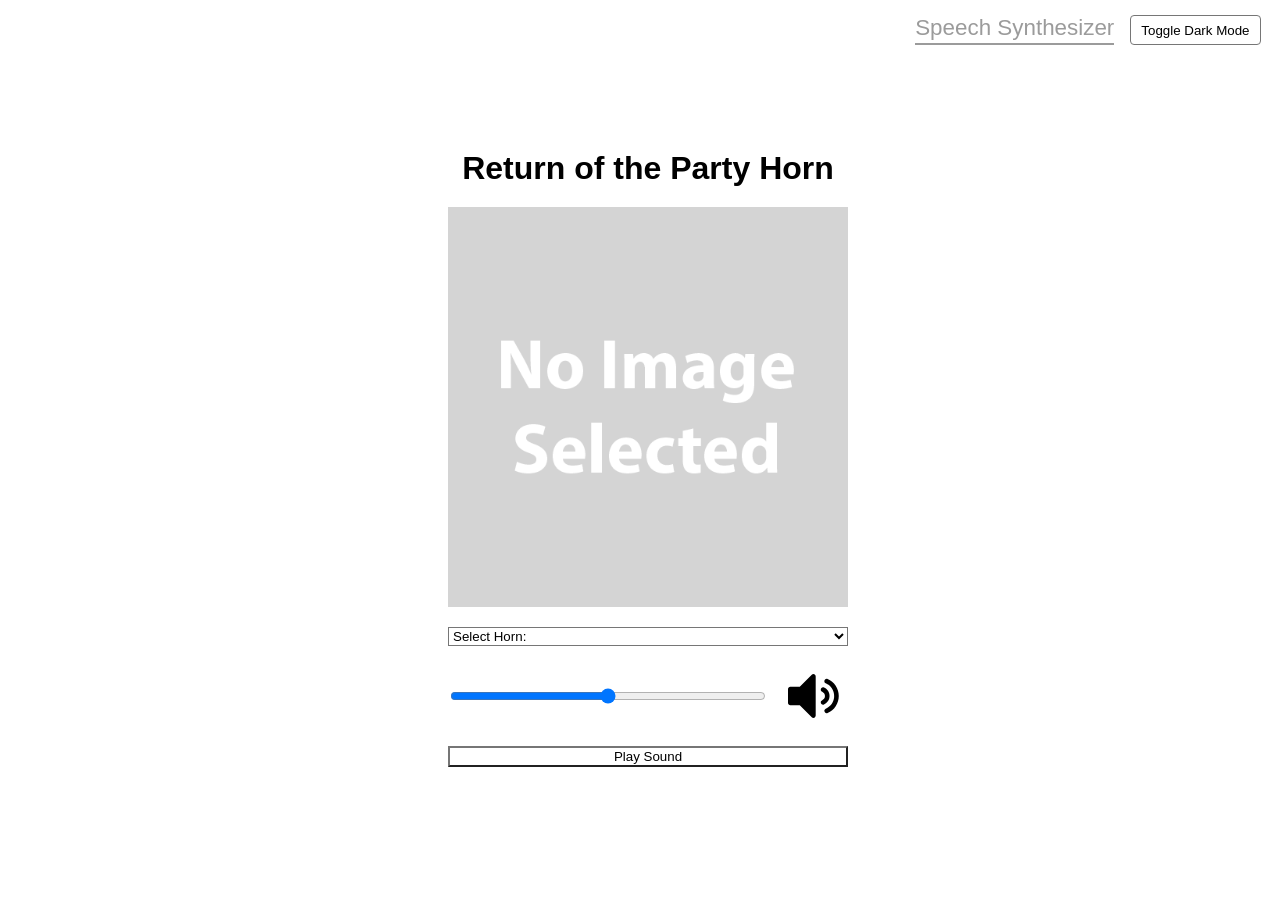
<file: index.html>
<!DOCTYPE html>
<html lang="en">

<head>
  <!-- Google tag (gtag.js) -->
    <script async src="https://www.googletagmanager.com/gtag/js?id=G-9WJWP0CHD9"></script>
  <script>
    window.dataLayer = window.dataLayer || [];
    function gtag(){dataLayer.push(arguments);}
    gtag('js', new Date());

    gtag('config', 'G-9WJWP0CHD9');
  </script>

  <!-- Google Tag Manager -->
  <script>(function(w,d,s,l,i){w[l]=w[l]||[];w[l].push({'gtm.start':
  new Date().getTime(),event:'gtm.js'});var f=d.getElementsByTagName(s)[0],
  j=d.createElement(s),dl=l!='dataLayer'?'&l='+l:'';j.async=true;j.src=
  'https://www.googletagmanager.com/gtm.js?id='+i+dl;f.parentNode.insertBefore(j,f);
  })(window,document,'script','dataLayer','GTM-TWB5583M');</script>
  <!-- End Google Tag Manager -->
  
  <meta charset="UTF-8" />
  <meta http-equiv="X-UA-Compatible" content="IE=edge" />
  <meta name="viewport" content="width=device-width, initial-scale=1.0" />
  <link rel="shortcut icon" href="favicon.ico" type="image/x-icon" />
  <title>Lab 10 - Return of the Party Horn</title>

  <!-- JS Confetti -->
  <script src="assets/scripts/js-confetti.browser.js"></script>

  <!-- Main Stylesheet & Scripts -->
  <link rel="stylesheet" href="assets/styles/global.css" />
  <script src="assets/scripts/partyHorn.js" type="module"></script>
  <script src="assets/scripts/themeToggle.js" type="module"></script>
</head>

<body>
  <!-- Google Tag Manager (noscript) -->
  <noscript><iframe src="https://www.googletagmanager.com/ns.html?id=GTM-TWB5583M"
  height="0" width="0" style="display:none;visibility:hidden"></iframe></noscript>
  <!-- End Google Tag Manager (noscript) -->
  <header>
    <nav>
      <a href="speechSynth.html" title="Go to speech synthesizer">Speech Synthesizer</a>
      <button id="theme-toggle" type="button">Toggle Dark Mode</button>
    </nav>
  </header>
  <main>
    <section id="expose">
      <header>
        <h2>Return of the Party Horn</h2>
      </header>
      <img src="assets/images/no-image.png" alt="No image selected" />
      <select name="horn" id="horn-select">
        <option value="select" disabled selected>Select Horn:</option>
        <option value="air-horn">Air Horn</option>
        <option value="car-horn">Car Horn</option>
        <option value="party-horn">Party Horn</option>
      </select>
      <div id="volume-controls">
        <input type="range" name="volume" id="volume" value="50" min="0" max="100" step="1" />
        <img src="assets/icons/volume-level-2.svg" alt="Volume level 2" />
      </div>
      <button>Play Sound</button>
      <audio class="hidden" src=""></audio>
    </section>
  </main>
  
  <script>
      // Generate a random number between 0 and 1
      const randomNumber = Math.random();
      // Determine if the class should be applied
      const shouldApplyClass = randomNumber < 0.5;
      // Get the body element
      let body = document.querySelector('body');
      // Apply or remove the "blue" class based on the random number
      if (shouldApplyClass) {
            body.classList.add('blue');
      }
  </script>
</body>

</html>
</file>
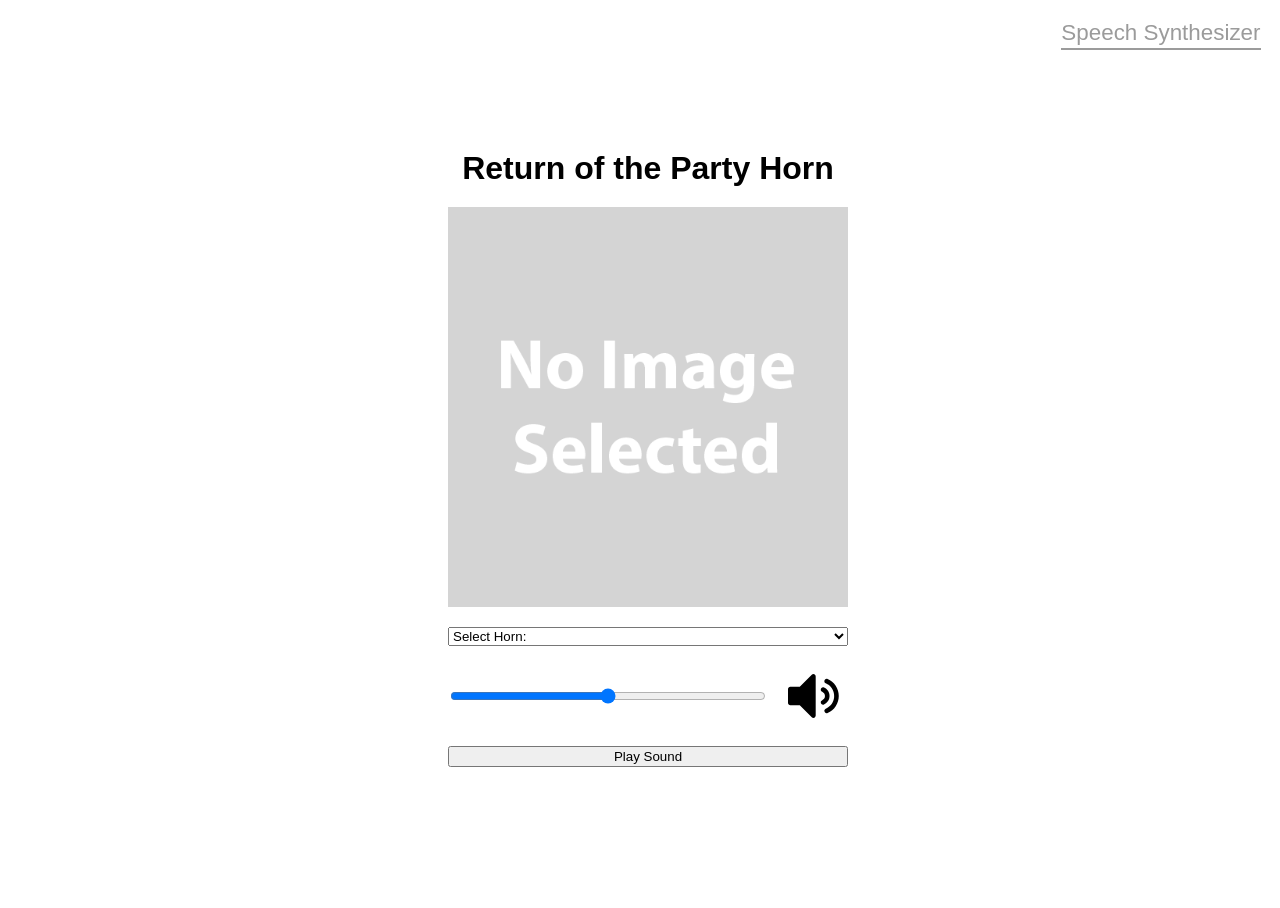
<file: sp26-cse110-lab10/Lab10_Starter-main/index.html>
<!DOCTYPE html>
<html lang="en">

<head>
  <meta charset="UTF-8" />
  <meta http-equiv="X-UA-Compatible" content="IE=edge" />
  <meta name="viewport" content="width=device-width, initial-scale=1.0" />
  <link rel="shortcut icon" href="favicon.ico" type="image/x-icon" />
  <title>Lab 10 - Return of the Party Horn</title>

  <!-- JS Confetti -->
  <script src="assets/scripts/js-confetti.browser.js"></script>

  <!-- Main Stylesheet & Scripts -->
  <link rel="stylesheet" href="assets/styles/global.css" />
  <script src="assets/scripts/partyHorn.js" type="module"></script>
</head>

<body>
  <header>
    <nav>
      <a href="speechSynth.html" title="Go to speech synthesizer">Speech Synthesizer</a>
    </nav>
  </header>
  <main>
    <section id="expose">
      <header>
        <h2>Return of the Party Horn</h2>
      </header>
      <img src="assets/images/no-image.png" alt="No image selected" />
      <select name="horn" id="horn-select">
        <option value="select" disabled selected>Select Horn:</option>
        <option value="air-horn">Air Horn</option>
        <option value="car-horn">Car Horn</option>
        <option value="party-horn">Party Horn</option>
      </select>
      <div id="volume-controls">
        <input type="range" name="volume" id="volume" value="50" min="0" max="100" step="1" />
        <img src="assets/icons/volume-level-2.svg" alt="Volume level 2" />
      </div>
      <button>Play Sound</button>
      <audio class="hidden" src=""></audio>
    </section>
  </main>
</body>

</html>
</file>
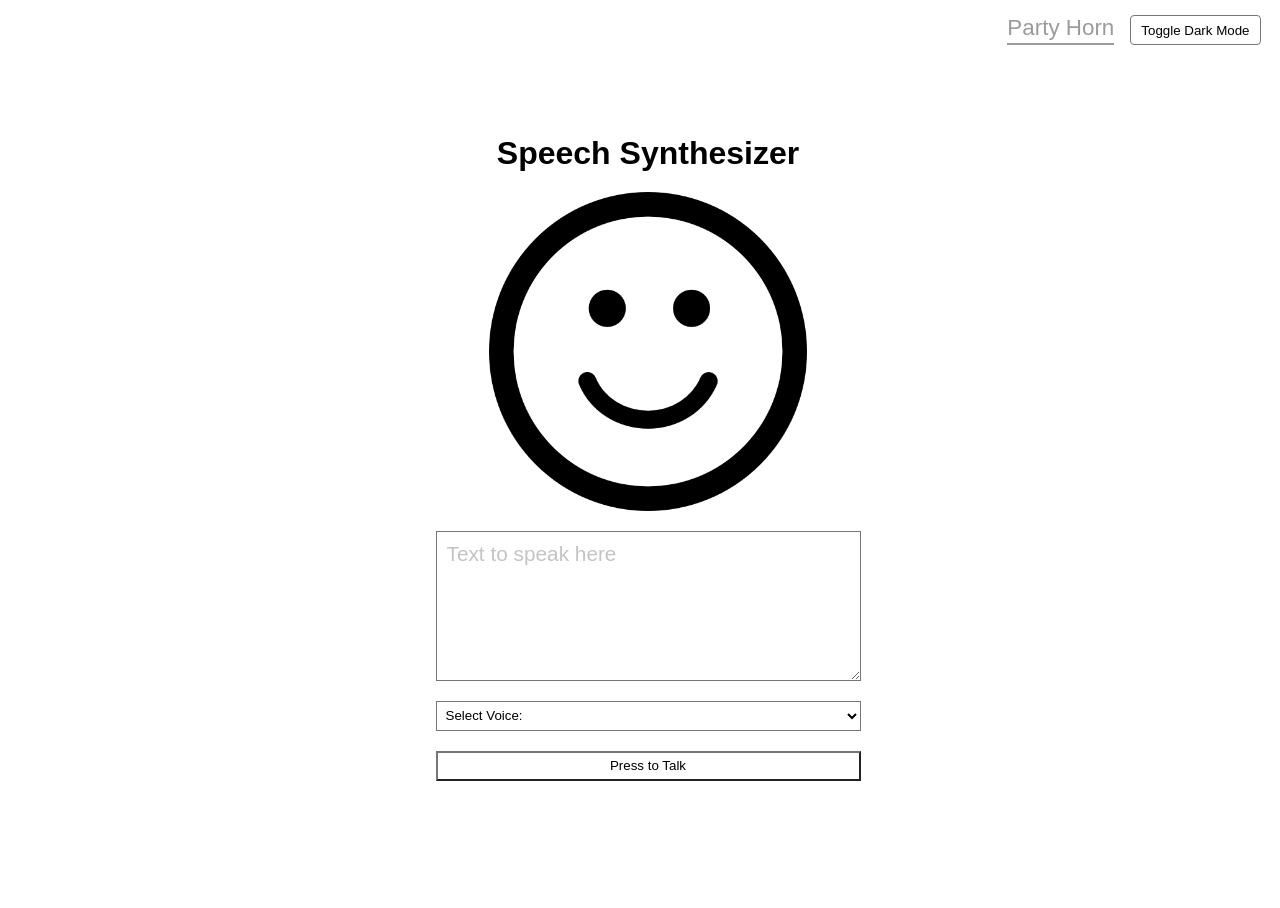
<file: speechSynth.html>
<!DOCTYPE html>
<html lang="en">

<head>
  <!-- Google tag (gtag.js) -->
    <script async src="https://www.googletagmanager.com/gtag/js?id=G-9WJWP0CHD9"></script>
  <script>
    window.dataLayer = window.dataLayer || [];
    function gtag(){dataLayer.push(arguments);}
    gtag('js', new Date());

    gtag('config', 'G-9WJWP0CHD9');
  </script>
  
  <!-- Google Tag Manager -->
  <script>(function(w,d,s,l,i){w[l]=w[l]||[];w[l].push({'gtm.start':
  new Date().getTime(),event:'gtm.js'});var f=d.getElementsByTagName(s)[0],
  j=d.createElement(s),dl=l!='dataLayer'?'&l='+l:'';j.async=true;j.src=
  'https://www.googletagmanager.com/gtm.js?id='+i+dl;f.parentNode.insertBefore(j,f);
  })(window,document,'script','dataLayer','GTM-TWB5583M');</script>
  <!-- End Google Tag Manager -->

  <meta charset="UTF-8" />
  <meta http-equiv="X-UA-Compatible" content="IE=edge" />
  <meta name="viewport" content="width=device-width, initial-scale=1.0" />
  <link rel="shortcut icon" href="favicon.ico" type="image/x-icon" />
  <title>Lab 5 - Party Horn</title>

  <!-- Main Stylesheet & Scripts -->
  <link rel="stylesheet" href="assets/styles/global.css" />
  <script src="assets/scripts/speechSynth.js" type="module"></script>
  <script src="assets/scripts/themeToggle.js" type="module"></script>

</head>

<body>
  <!-- Google Tag Manager (noscript) -->
  <noscript><iframe src="https://www.googletagmanager.com/ns.html?id=GTM-TWB5583M"
  height="0" width="0" style="display:none;visibility:hidden"></iframe></noscript>
  <!-- End Google Tag Manager (noscript) -->
  <header>
    <nav>
      <a href="index.html" title="Go to  party horn">Party Horn</a>
      <button id="theme-toggle" type="button">Toggle Dark Mode</button>
    </nav>
  </header>
  <main>
    <section id="explore">
      <header>
        <h2>Speech Synthesizer</h2>
      </header>
      <img src="assets/images/smiling.png" alt="Smiling face" />
      <textarea name="text-to-speak" id="text-to-speak" rows="10" placeholder="Text to speak here"></textarea>
      <select name="voice" id="voice-select">
        <option value="select" disabled selected>Select Voice:</option>
      </select>
      <button>Press to Talk</button>
    </section>
  </main>
</body>

</html>
</file>
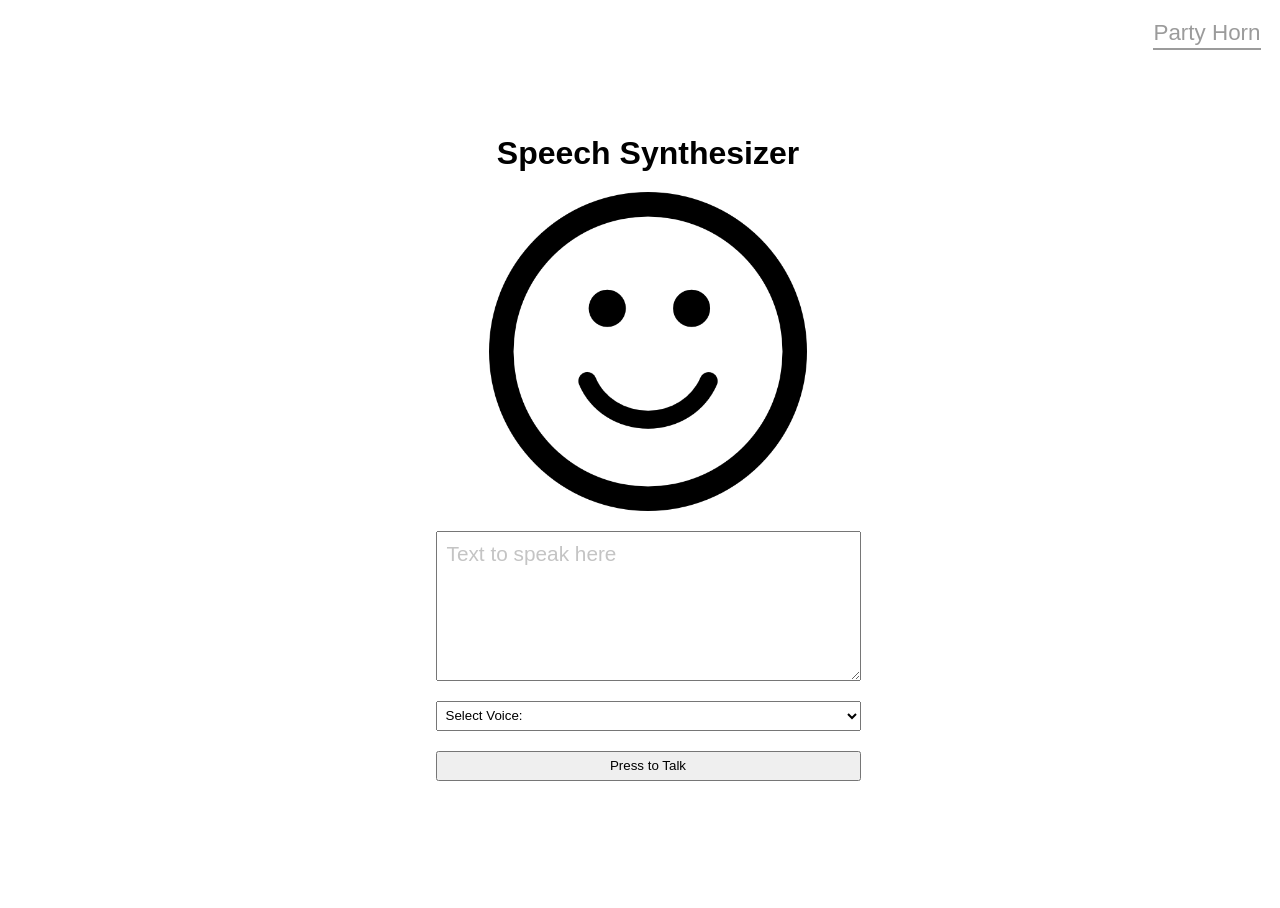
<file: sp26-cse110-lab10/Lab10_Starter-main/speechSynth.html>
<!DOCTYPE html>
<html lang="en">

<head>
  <meta charset="UTF-8" />
  <meta http-equiv="X-UA-Compatible" content="IE=edge" />
  <meta name="viewport" content="width=device-width, initial-scale=1.0" />
  <link rel="shortcut icon" href="favicon.ico" type="image/x-icon" />
  <title>Lab 5 - Party Horn</title>

  <!-- Main Stylesheet & Scripts -->
  <link rel="stylesheet" href="assets/styles/global.css" />
  <script src="assets/scripts/speechSynth.js" type="module"></script>
</head>

<body>
  <header>
    <nav>
      <a href="index.html" title="Go to  party horn">Party Horn</a>
    </nav>
  </header>
  <main>
    <section id="explore">
      <header>
        <h2>Speech Synthesizer</h2>
      </header>
      <img src="assets/images/smiling.png" alt="Smiling face" />
      <textarea name="text-to-speak" id="text-to-speak" rows="10" placeholder="Text to speak here"></textarea>
      <select name="voice" id="voice-select">
        <option value="select" disabled selected>Select Voice:</option>
      </select>
      <button>Press to Talk</button>
    </section>
  </main>
</body>

</html>
</file>
<file: assets/styles/global.css>
/* style.css */

:root {
  --bg-color: #ffffff;
  --text-color: #000000;
  --panel-bg-color: #ffffff;
  --link-color: rgb(155, 155, 155);
  --link-hover-color: transparent;
  --control-bg-color: #ffffff;
  --control-border-color: rgb(118, 118, 118);
  --textarea-text-color: gray;
  --placeholder-color: rgb(196, 196, 196);
}

* {
  font-family: sans-serif;
}

body {
  align-items: center;
  background-color: var(--bg-color);
  color: var(--text-color);
  display: grid;
  justify-items: center;
  transition: background-color 0.3s, color 0.3s;
}

body.blue {
  --bg-color: lightblue;
  --link-color: #000000;
}

body.blue>main {
  background-color: var(--panel-bg-color);
  border-radius: 5px;
  padding: 30px
}

body.dark-mode {
  --bg-color: #121212;
  --text-color: #ffffff;
  --panel-bg-color: #1f1f1f;
  --link-color: #ffffff;
  --control-bg-color: #1f1f1f;
  --control-border-color: #8f8f8f;
  --textarea-text-color: #ffffff;
  --placeholder-color: #b8b8b8;
}

body, html {
  height: 100%;
  width: 100%;
}

h2 {
  font-size: 2rem;
  margin: 0;
  text-align: center;
}

body>header {
  display: flex;
  height: 20px;
  justify-content: flex-end;
  padding-right: 55px;
  position: absolute;
  top: 20px;
  width: 100%;
}

body>header nav {
  align-items: center;
  column-gap: 16px;
  display: flex;
}

body>header a {
  border-bottom: 2px solid var(--link-color);
  color: var(--link-color);
  font-size: 1.4rem;
  padding-bottom: 2.5px;
  text-decoration: none;
}

body.blue>header a {
  border-bottom: 2px solid var(--link-color);
  color: var(--link-color);
  font-size: 1.4rem;
  padding-bottom: 2.5px;
  text-decoration: none;
}

body>header a:hover {
  border-bottom: 2px solid var(--link-hover-color);
}

#theme-toggle {
  background-color: var(--control-bg-color);
  border: 1px solid var(--control-border-color);
  border-radius: 4px;
  color: var(--text-color);
  cursor: pointer;
  min-height: 30px;
  padding: 4px 10px;
}

main>section {
  display: grid;
  max-width: 400px;
  row-gap: 20px;
  width: 100%;
}

.hidden {
  display: none;
}

#explore {
  justify-items: center;
  max-width: 425px;
}

#explore button, #explore select {
  height: 30px;
  width: 425px;
}

button, select, textarea {
  background-color: var(--control-bg-color);
  border-color: var(--control-border-color);
  color: var(--text-color);
}

#explore img {
  width: 75%;
}

#explore select {
  padding-left: 5px;
}

#explore textarea {
  box-sizing: border-box;
  color: var(--textarea-text-color);
  font-size: 1.3rem;
  height: 150px;
  max-width: 425px;
  padding: 10px;
  width: 100%;
}

#explore textarea::placeholder {
  color: var(--placeholder-color);
}

#expose img {
  width: 100%;
}

#volume-controls {
  column-gap: 5%;
  display: grid;
  grid-template-areas: 'slider icon';
  grid-template-columns: 80% 15%;
}
</file>
<file: sp26-cse110-lab10/Lab10_Starter-main/assets/styles/global.css>
/* style.css */

* {
  font-family: sans-serif;
}

body {
  align-items: center;
  display: grid;
  justify-items: center;
}

body.blue {
  background-color: lightblue;
}

body.blue>main {
  background-color: white;
  border-radius: 5px;
  padding: 30px
}

body, html {
  height: 100%;
  width: 100%;
}

h2 {
  font-size: 2rem;
  margin: 0;
  text-align: center;
}

body>header {
  display: grid;
  height: 20px;
  justify-items: end;
  padding-right: 55px;
  position: absolute;
  top: 20px;
  width: 100%;
}

body>header a {
  border-bottom: 2px solid rgb(155, 155, 155);
  color: rgb(155, 155, 155);
  font-size: 1.4rem;
  padding-bottom: 2.5px;
  text-decoration: none;
}

body.blue>header a {
  border-bottom: 2px solid black;
  color: black;
  font-size: 1.4rem;
  padding-bottom: 2.5px;
  text-decoration: none;
}

body>header a:hover {
  border-bottom: 2px solid transparent;
}

main>section {
  display: grid;
  max-width: 400px;
  row-gap: 20px;
  width: 100%;
}

.hidden {
  display: none;
}

#explore {
  justify-items: center;
  max-width: 425px;
}

#explore button, #explore select {
  height: 30px;
  width: 425px;
}

#explore img {
  width: 75%;
}

#explore select {
  padding-left: 5px;
}

#explore textarea {
  box-sizing: border-box;
  color: gray;
  font-size: 1.3rem;
  height: 150px;
  max-width: 425px;
  padding: 10px;
  width: 100%;
}

#explore textarea::placeholder {
  color: rgb(196, 196, 196);
}

#expose img {
  width: 100%;
}

#volume-controls {
  column-gap: 5%;
  display: grid;
  grid-template-areas: 'slider icon';
  grid-template-columns: 80% 15%;
}
</file>
